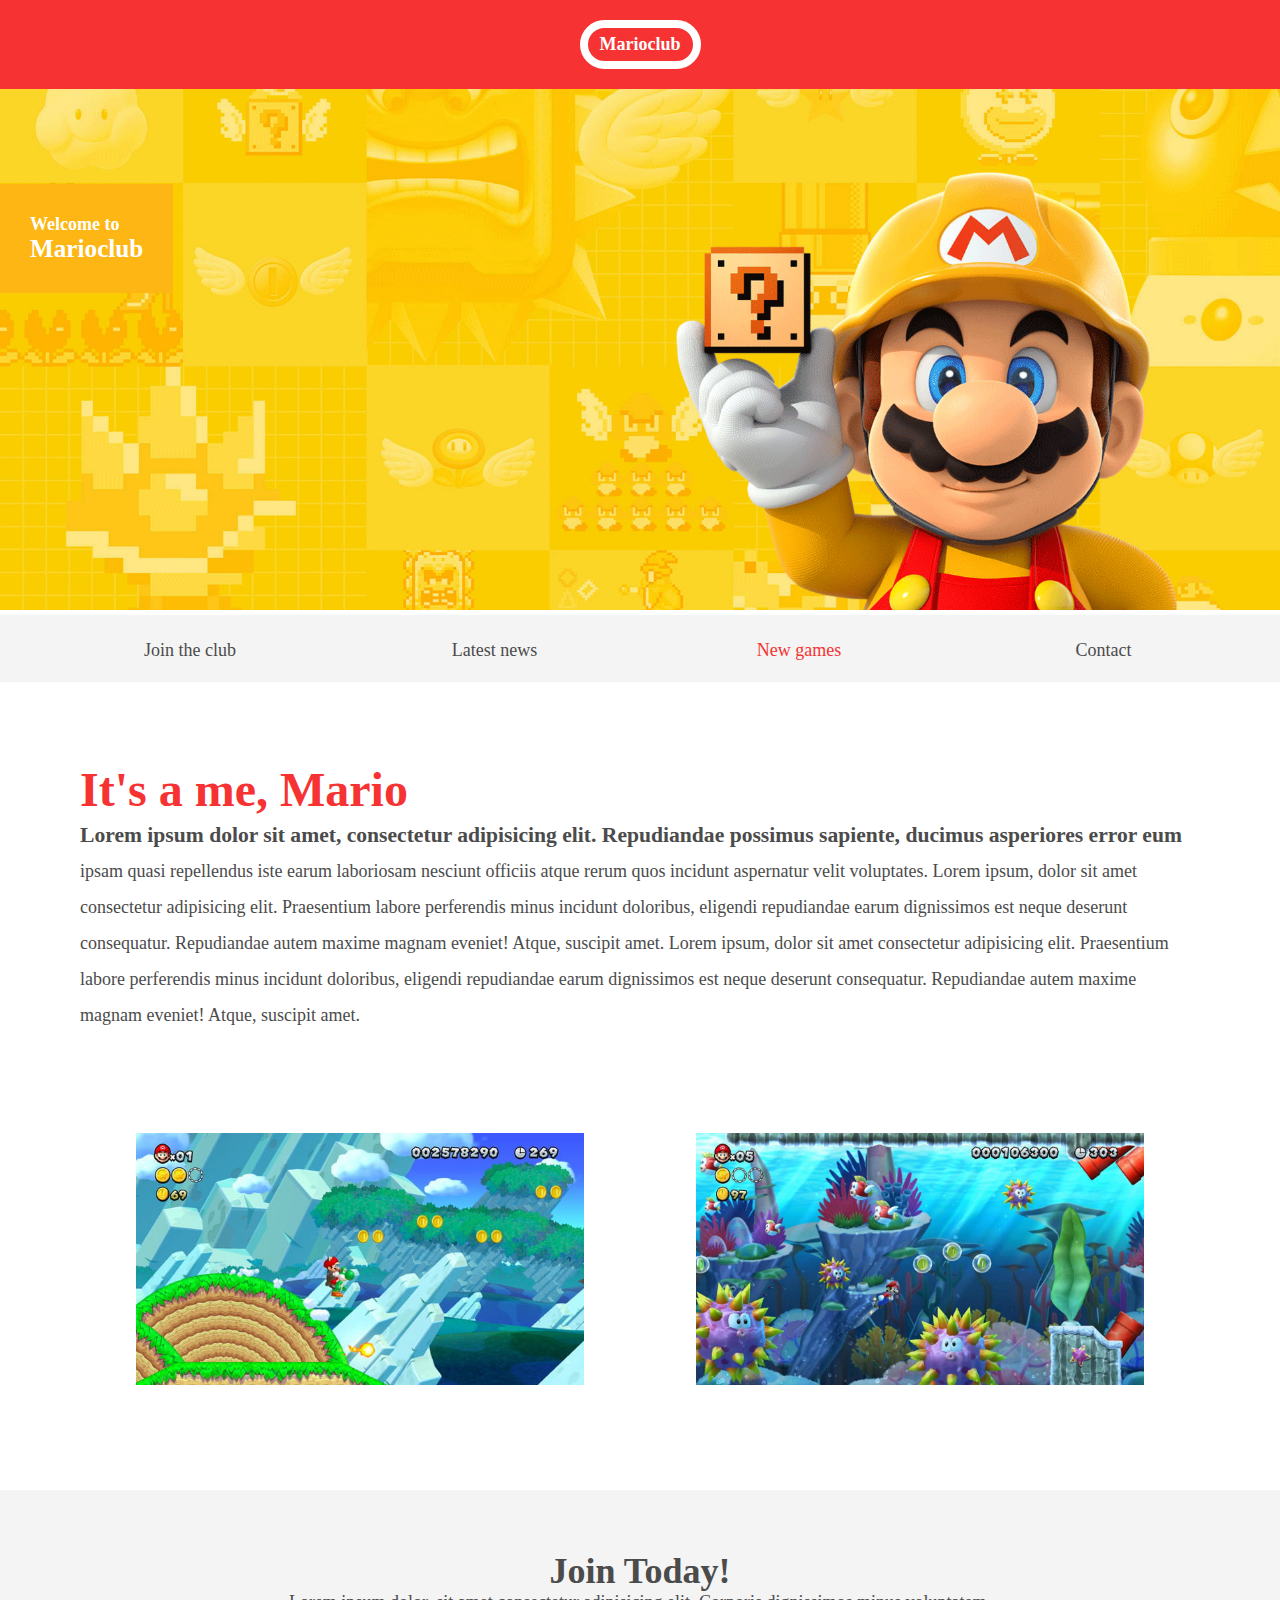
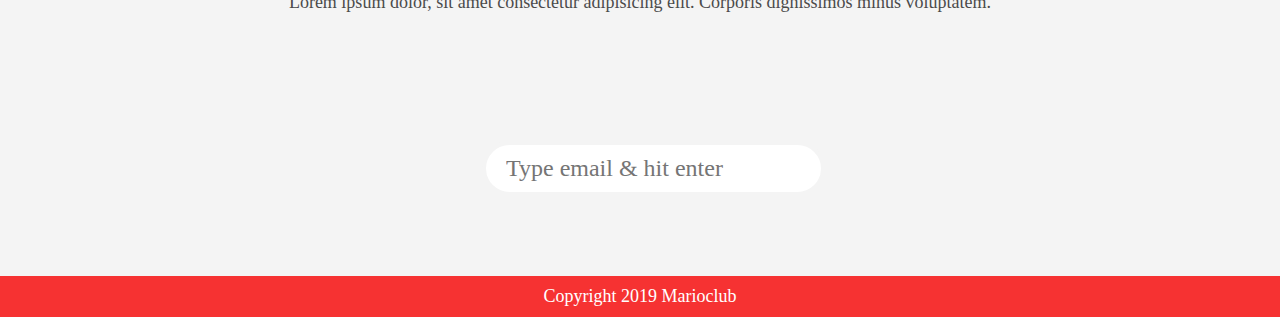
<file: index.html>
<!DOCTYPE html>
<html lang="en">

<head>
    <meta name="viewport" content="width=device-width, initial-scale=1.0">
    <!--- Write the correct path to the favicon.ico inside the href attribute below --->
    <link rel="shortcut icon" href="img/favicon.ico" type="image/x-icon">

    <!--- Write the correct path to the favicon.ico inside the href attribute below --->
    <link rel="icon" href="img/favicon.ico" type="image/x-icon">

    <!--- Add a link to stylesheet --->
    <title>Marioclub</title>
    <link rel="stylesheet" href="CSS/style.css">
   
</head>

<body>
    <header>
        <!--- Convert h1 tag into a clickable link that opens the landingpage - index.html --->
       <a href="index.html"><h1>Marioclub</h1></a>
    
    </header>
    <section class="banner">
        <!--- Add a image tag that displays banner.jpg and add an alt attribute with following text "marioclub welcome banner"  --->
        <img src="img/BANNER.jpg" alt="marioclub welcome banner">
        <div class="welcome">
            <h2>Welcome to <br><span>Marioclub</span></h2>
        </div>
    </section>
    <nav class="main-nav">
        <ul>
          <!--- Add a link around the <li>Join the club</li> tag that refers to index.html --->
          <li><a href="index.html">Join the club</a></li>
          <!--- Add a link tag around the <li>Lastest news</li> tag that refers to news.html --->
          <li><a href="news.html">Latest news</a></li>
          <!--- Add a link tag around the <li>New games</li> tag that refers to games.html and inside the link tag add a class attribute named "join" --->
          <li><a href="games.html" class="join">New games</a></li>
          <!--- Add a link tag around the <li>Contact</li> tag that refers to contact.html  --->
          <li><a href="contact.html">Contact</a></li>
        </ul>
    </nav>
    <main>
        <article>
            <h2>It's a me, Mario</h2>
            <p>Lorem ipsum dolor sit amet, consectetur adipisicing elit. Repudiandae possimus sapiente, ducimus asperiores error eum ipsam quasi repellendus iste earum laboriosam nesciunt officiis atque rerum quos incidunt aspernatur velit voluptates. Lorem ipsum, dolor sit amet consectetur adipisicing elit. Praesentium labore perferendis minus incidunt doloribus, eligendi repudiandae earum dignissimos est neque deserunt consequatur. Repudiandae autem maxime magnam eveniet! Atque, suscipit amet. Lorem ipsum, dolor sit amet consectetur adipisicing elit. Praesentium labore perferendis minus incidunt doloribus, eligendi repudiandae earum dignissimos est neque deserunt consequatur. Repudiandae autem maxime magnam eveniet! Atque, suscipit amet.</p>
        </article>
        <ul class="images">
            <!--- Add an image tag inside <li> tag that displays image "thumb-1.jpg" and add an alt attribute with following text "mario thumbnail 1 --->
            <li><img src="img/Thumb-1.JPG" alt="mario thumbnail 1"></li>
            <!--- Add an image tag inside <li> tag that displays image "thumb-2.jpg" and add an alt attribute with following text "mario thumbnail 2 --->
            <li><img src="img/Thumb-2.jpg" alt="mario thumbnail 2"></li>
        </ul>
    </main>
    <section class="join">
        <h2>Join Today!</h2>
        <p>Lorem ipsum dolor, sit amet consectetur adipisicing elit. Corporis dignissimos minus voluptatem.</p>
        <form>
            <input type="email" name="email" placeholder="Type email & hit enter" required>
        </form>
    </section>
    <footer>
        <p class="copyright">Copyright 2019 Marioclub</p>
    </footer>
</body>

</html>
</file>
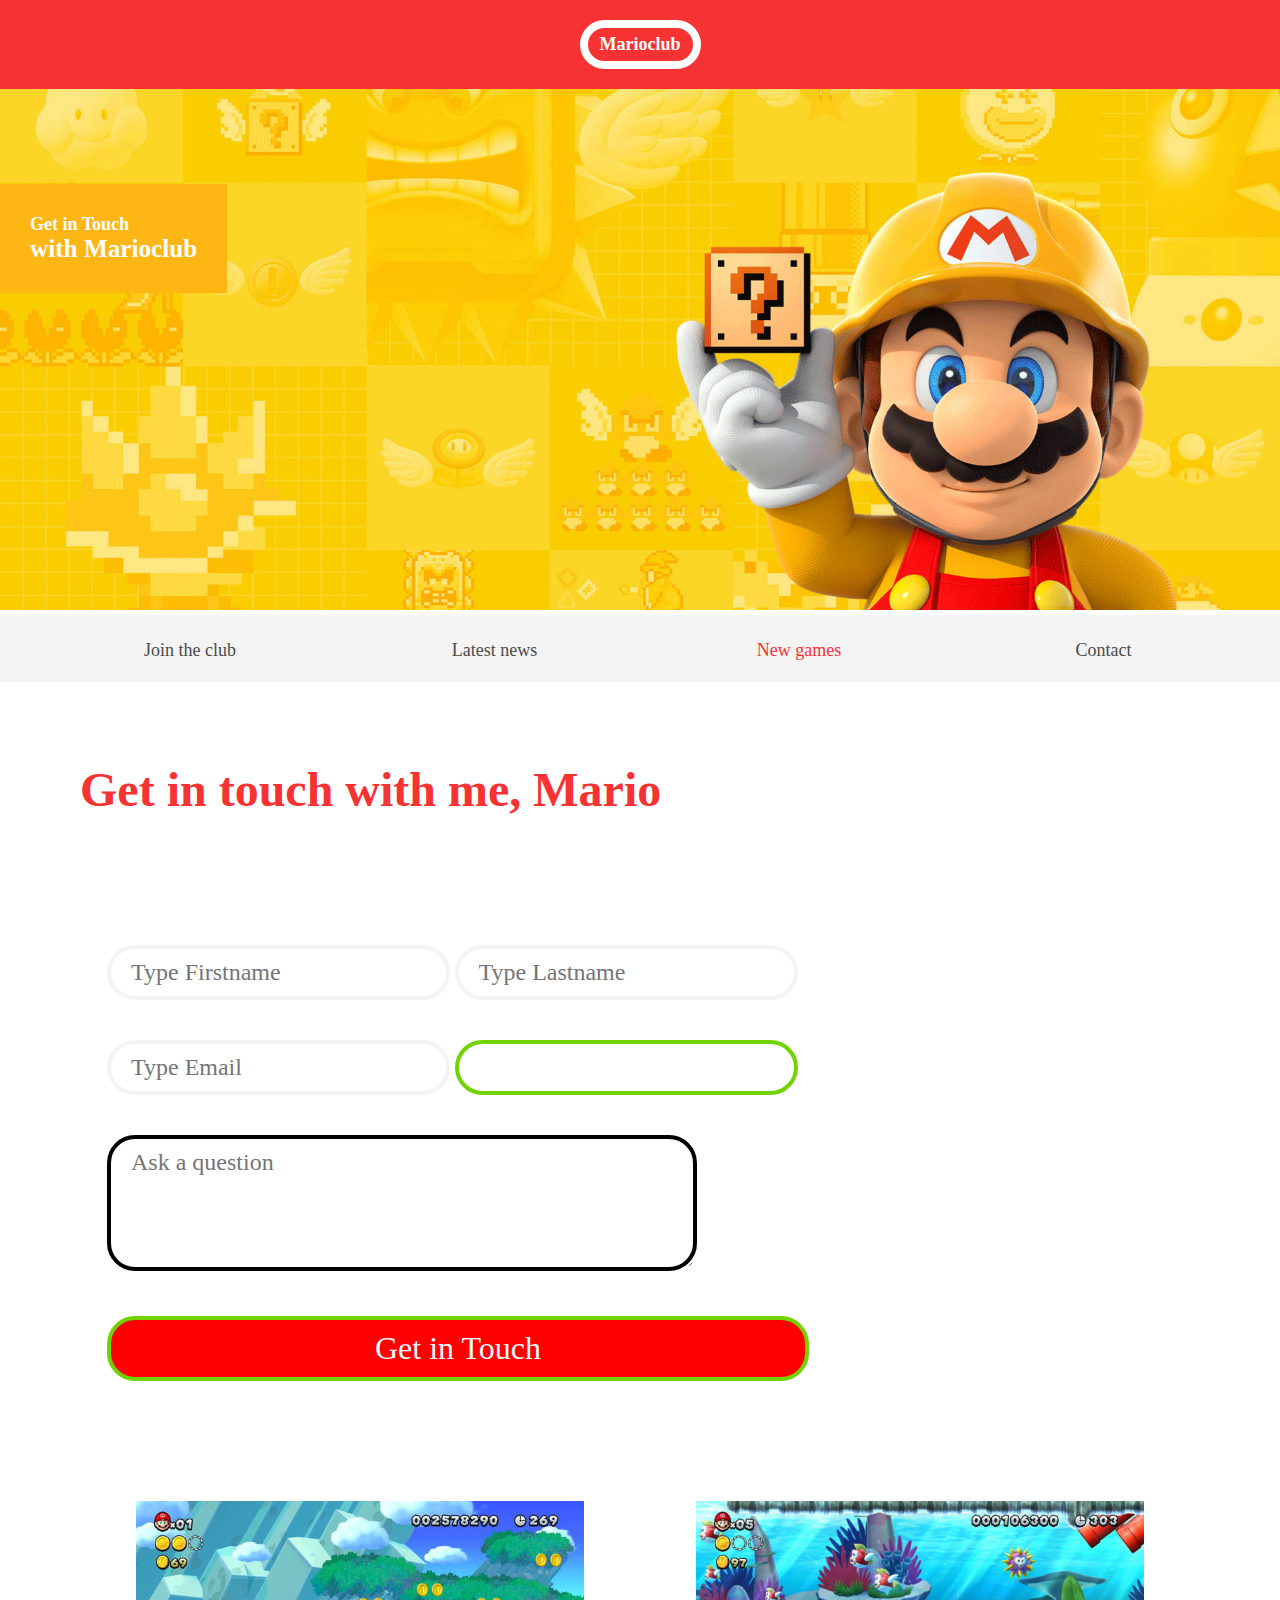
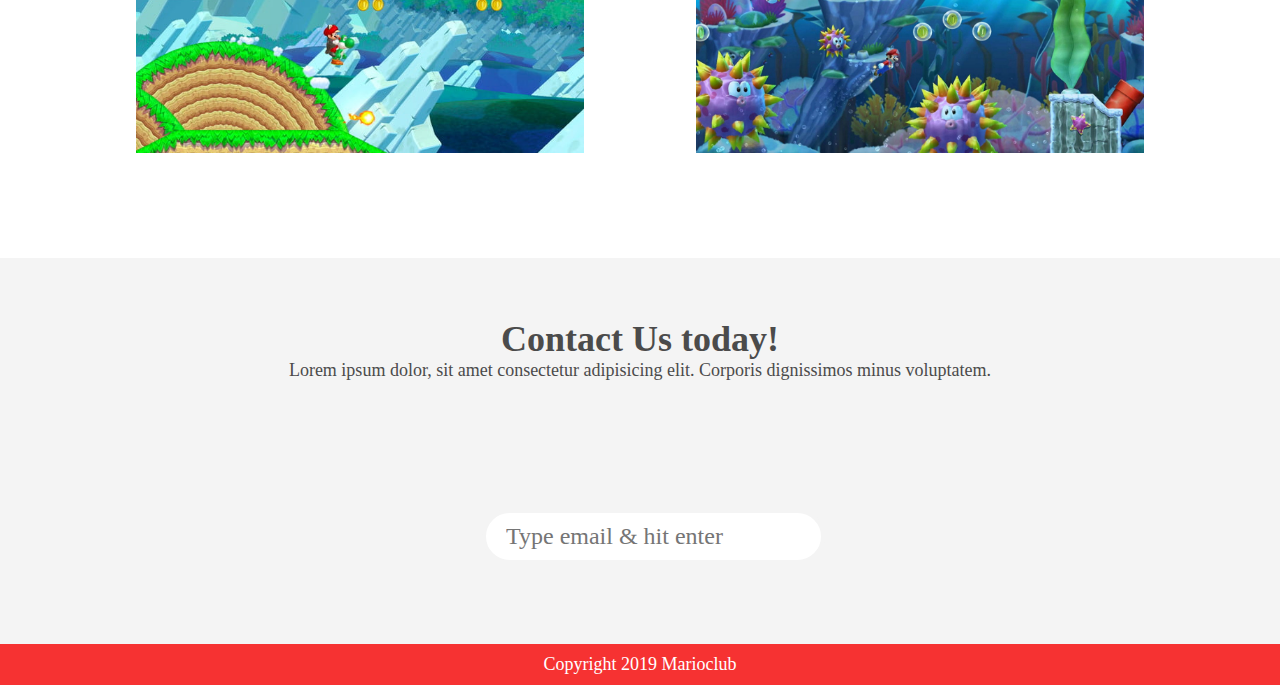
<file: CONTACT.html>
<!DOCTYPE html>
<html lang="en">

<head>
    <meta name="viewport" content="width=device-width, initial-scale=1.0">
    <!--- Write the correct path to the favicon.ico inside the href attribute below --->
    <link rel="shortcut icon" href="img/favicon.ico" type="image/x-icon">

    <!--- Write the correct path to the favicon.ico inside the href attribute below --->
    <link rel="icon" href="img/favicon.ico" type="image/x-icon">

    <!--- Add a link to stylesheet --->
    <title>Marioclub Contact</title>
    <link rel="stylesheet" href="CSS/style.css">
</head>

<body>
    <header>
        <!--- Convert h1 tag into a clickable link that opens the landingpage - index.html --->
       <a href="index.html"> <h1>Marioclub</h1></a>
    </header>
    <section class="banner">
        <!--- Add a image tag that displays banner.jpg and add an alt-attribute with following text "marioclub welcome banner"  --->
        <img src="img/BANNER.jpg" alt="marioclub welcome banner">
        <div class="welcome">
            <h2>Get in Touch<br><span>with Marioclub</span></h2>
        </div>
    </section>
    <nav class="main-nav">
        <ul>
          <!--- Add a link around the <li>Join the club</li> tag that refers to index.html --->
          <li><a href="index.html">Join the club</a></li>
          <!--- Add a link tag around the <li>Lastest news</li> tag that refers to news.html --->
          <li><a href="news.html">Latest news</a></li>
          <!--- Add a link tag around the <li>New games</li> tag that refers to games.html and inside the link tag add a class attribute named "join" --->
          <li><a href="games.html" class="join">New games</a></li>
          <!--- Add a link tag around the <li>Contact</li> tag that refers to contact.html  --->
          <li><a href="contact.html">Contact</a></li>
        </ul>
    </nav>
    <main>
        <article>
            <h2>Get in touch with me, Mario</h2>
            <form>
                <!--- Add a form input tag that accepts text as input type and with a placeholder attribute that contains following text "Type Firstname", and a name attribute "fname" and finally with a required attribute --->
                <input type="text" placeholder="Type Firstname" name="fname" required>

                <!--- Add a form input tag that accepts text as input type and with a placeholder attribute that contains following text "Type Lastname", and a name attribute "lname" and finally with a required attribute --->
                <input type="text" placeholder="Type Lastname" name="lname" required>
                <!--- Add a break HTML tag --->
                <br>
                <!--- Add a form input tag that accepts email as input type with a placeholder attribute that contains following text "Type Email", and a name attribute "mail" and finally with a required attribute --->
                <input type="text" placeholder="Type Email" name="mail" required>

                <input list="countries" name="country" id="country">
                <datalist id="countries">
                    <option value="Albania">
                    <option value="Austria">
                    <option value="Belarus">
                    <option value="Belgium">
                    <option value="Bosnia">
                    <option value="Bulgaria">
                    <option value="Croatia">
                    <option value="Czech Republic">
                    <option value="Denmark">
                    <option value="Finland">
                    <option value="France">
                    <option value="Georgia">
                    <option value="Germany">
                    <option value="Greece">
                    <option value="Hungary">
                    <option value="Ireland">
                    <option value="Italy">
                    <option value="Kazakhstan">
                    <option value="Lithuania">
                    <option value="Netherlands">
                    <option value="Norway">
                    <option value="Poland">
                    <option value="Portugal">
                    <option value="Romania">
                    <option value="Russia">
                    <option value="Serbia">
                    <option value="Slovakia">
                    <option value="Spain">
                    <option value="Turkey">
                    <option value="Sweden">
                    <option value="Switzerland">
                    <option value="Ukraine">
                    <option value="United Kingdom">
                </datalist>
                <br/>
                <!--- Add a form textarea tag with a name attribute "question" and set the rows attribute equal to number "4" and set the cols attribute equal to "40" and finally add a placeholder attribute with following text "Ask a question" --->

                <textarea name="question" rows="4" cols="40" placeholder="Ask a question"></textarea>


                <!--- Add a form input type submit-button which submits all form values to a form-handler and finally add a value attribute with following text "Get in Touch" --->
<input type="submit" value="Get in Touch">

            </form>
        </article>
        <ul class="images">
            <!--- Add an image tag inside <li> tag that displays image "thumb-1.jpg" and add an alt-attribute with following text "mario thumbnail 1 --->
            <li><img src="img/Thumb-1.JPG" alt="mario thumbnail 1"></li>
            <!--- Add an image tag inside <li> tag that displays image "thumb-2.jpg" and add an alt-attribute with following text "mario thumbnail 2 --->
            <li><img src="img/Thumb-2.jpg" alt="mario thumbnail 2"></li>
        </ul>
    </main>
    <section class="join">
        <h2>Contact Us today!</h2>
        <p>Lorem ipsum dolor, sit amet consectetur adipisicing elit. Corporis dignissimos minus voluptatem.</p>
        <form>
            <input type="email" name="email" placeholder="Type email & hit enter" required>
        </form>

    </section>
    <footer>
        <p class="copyright">Copyright 2019 Marioclub</p>
    </footer>
</body>

</html>
</file>
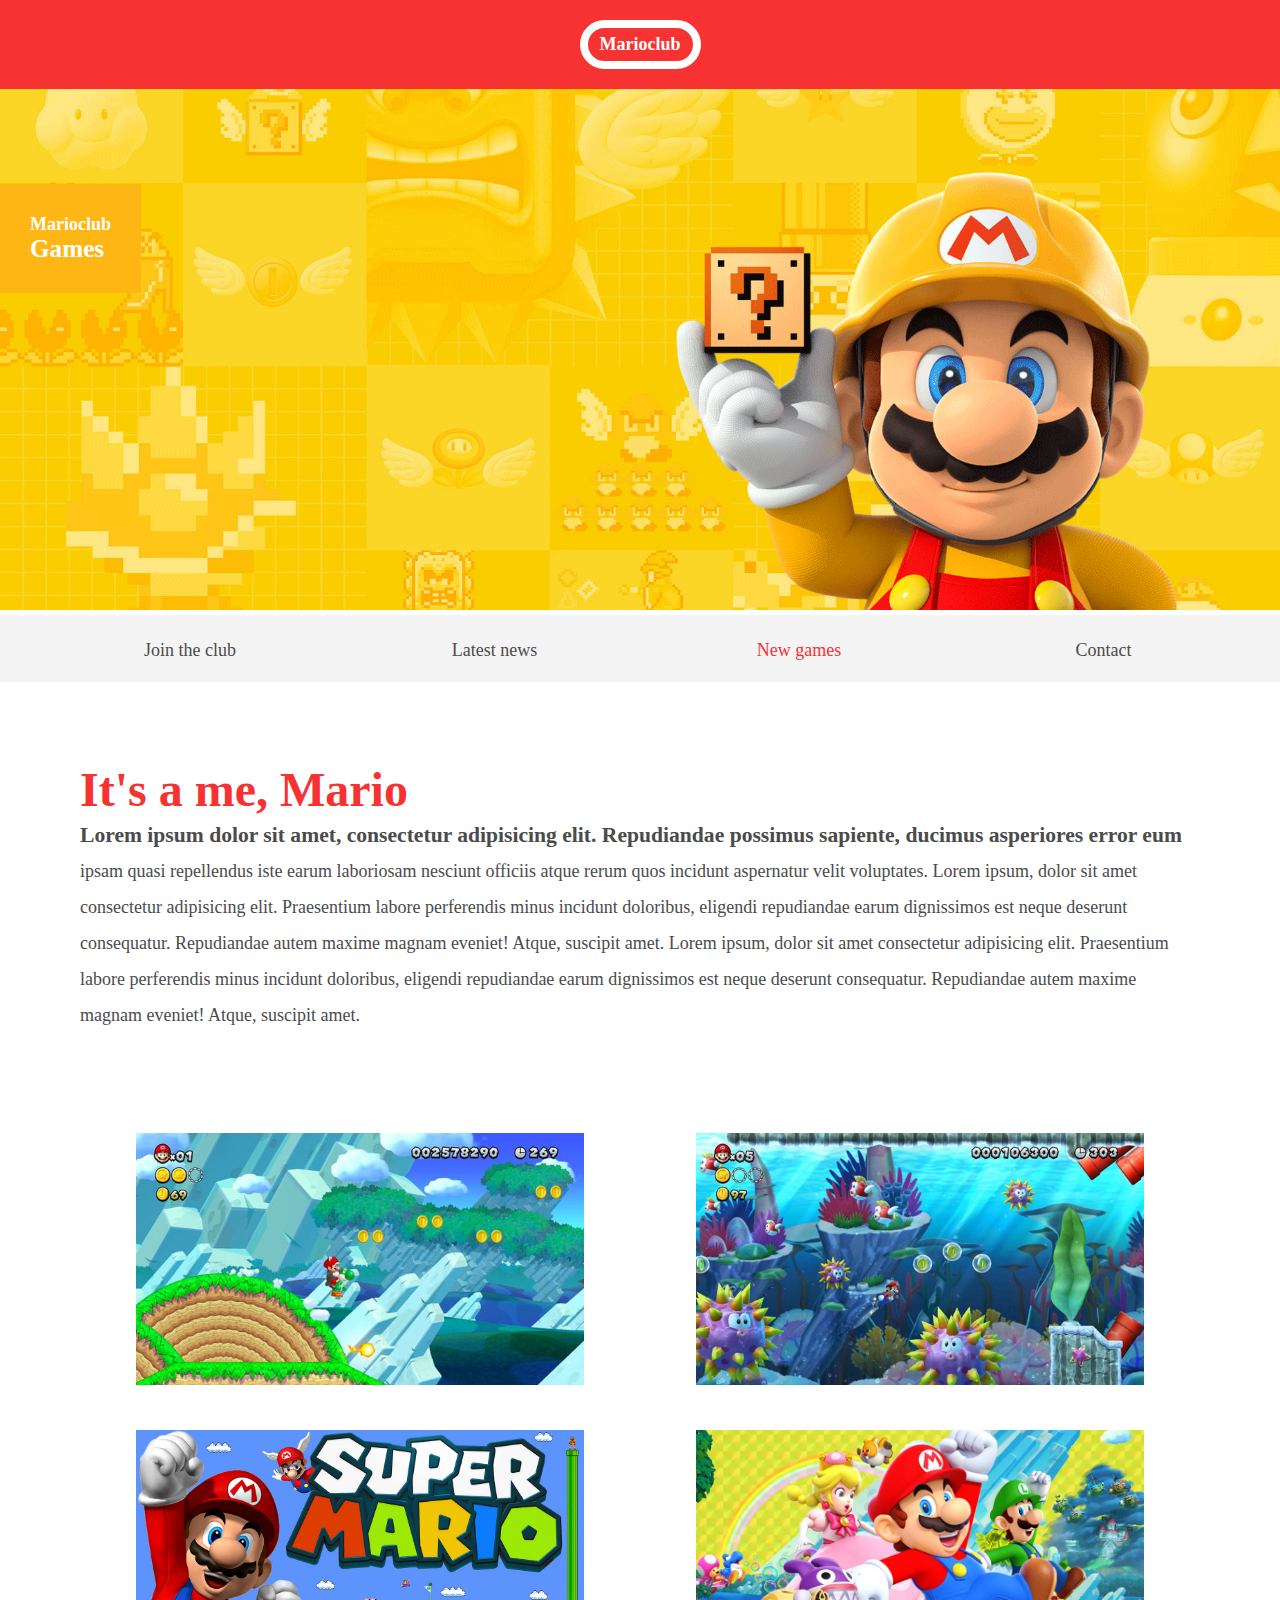
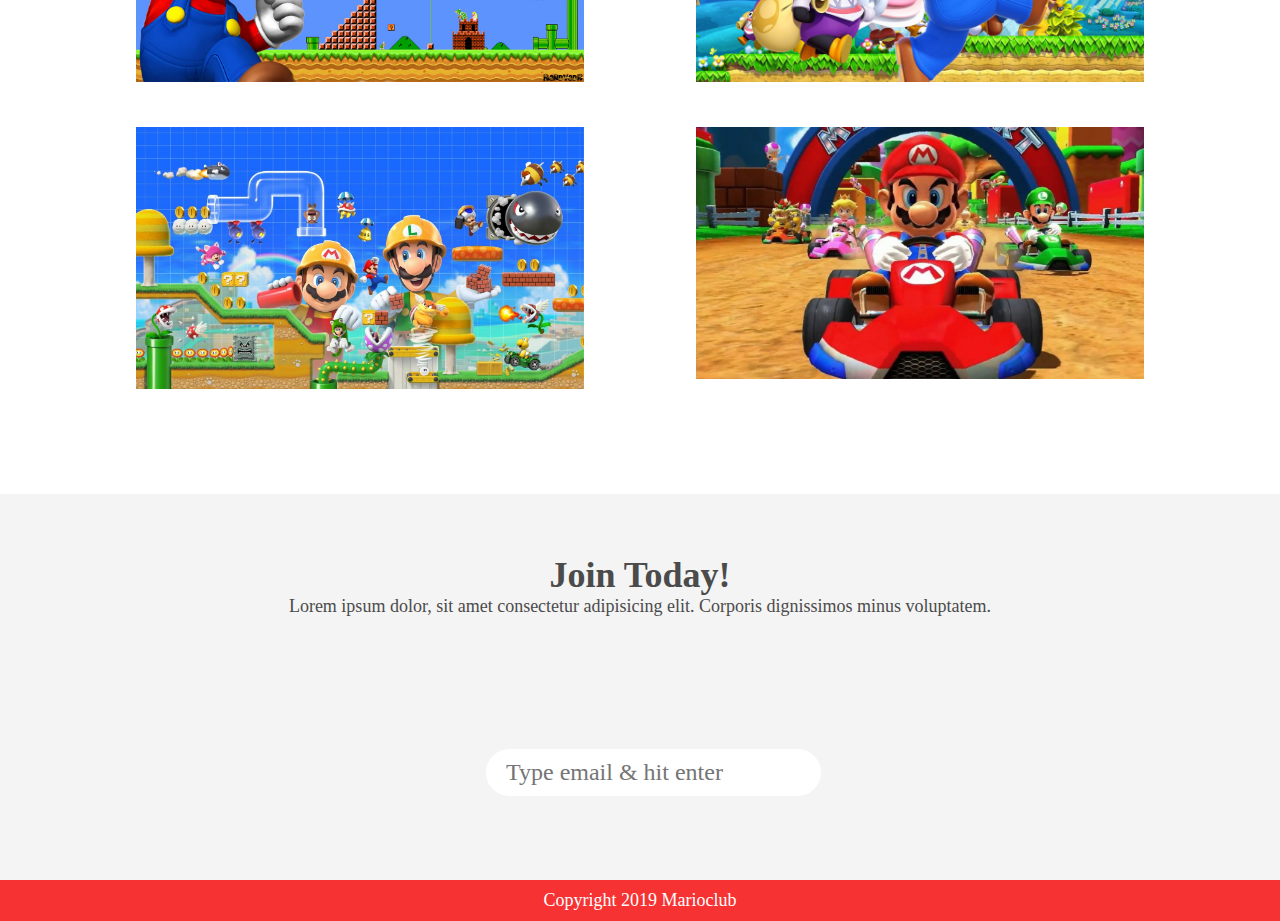
<file: GaMES.html>
<!DOCTYPE html>
<html lang="en">

<head>
    <meta name="viewport" content="width=device-width, initial-scale=1.0">
    <!--- Write the correct path to the favicon.ico inside the href attribute below --->
    <link rel="shortcut icon" href="img/favicon.ico" type="image/x-icon">

    <!--- Write the correct path to the favicon.ico inside the href attribute below --->
    <link rel="icon" href="img/favicon.ico" type="image/x-icon">

    <!--- Add a link to stylesheet --->
    <title>Marioclub Games</title>
    <link rel="stylesheet" href="CSS/style.css">
</head>

<body>
    <header>
        <!--- Convert h1 tag into a clickable link that opens the landingpage - index.html --->
       <a href="index.html"> <h1>Marioclub</h1></a>
    </header>
    <section class="banner">
        <!--- Add a image tag that displays banner.jpg and add an alt-attribute with following text "marioclub welcome banner"  --->
<img src="img/BANNER.jpg" alt="marioclub welcome banner">
        <div class="welcome">
            <h2>Marioclub<br><span>Games</span></h2>
        </div>
    </section>
    <nav class="main-nav">
        <ul>
           <!--- Add a link around the <li>Join the club</li> tag that refers to index.html --->
           <li><a href="index.html">Join the club</a></li>
           <!--- Add a link tag around the <li>Lastest news</li> tag that refers to news.html --->
           <li><a href="news.html">Latest news</a></li>
           <!--- Add a link tag around the <li>New games</li> tag that refers to games.html and inside the link tag add a class attribute named "join" --->
           <li><a href="games.html" class="join">New games</a></li>
           <!--- Add a link tag around the <li>Contact</li> tag that refers to contact.html  --->
           <li><a href="contact.html">Contact</a></li>
        </ul>
    </nav>
    <main>
        <article>
            <h2>It's a me, Mario</h2>
            <p>Lorem ipsum dolor sit amet, consectetur adipisicing elit. Repudiandae possimus sapiente, ducimus asperiores error eum ipsam quasi repellendus iste earum laboriosam nesciunt officiis atque rerum quos incidunt aspernatur velit voluptates. Lorem ipsum, dolor sit amet consectetur adipisicing elit. Praesentium labore perferendis minus incidunt doloribus, eligendi repudiandae earum dignissimos est neque deserunt consequatur. Repudiandae autem maxime magnam eveniet! Atque, suscipit amet. Lorem ipsum, dolor sit amet consectetur adipisicing elit. Praesentium labore perferendis minus incidunt doloribus, eligendi repudiandae earum dignissimos est neque deserunt consequatur. Repudiandae autem maxime magnam eveniet! Atque, suscipit amet.</p>
        </article>
        <ul class="images">
           
            <li class="coverimage">
                <!--- Add an image tag inside <li> tag that displays image "thumb-1.jpg" and add an alt-attribute with following text "mario thumbnail 1 --->
            <img src="img/Thumb-1.JPG" alt="mario thumbnail 1">
                </li>
            <li class="coverimage">
                <!--- Add an image tag inside <li> tag that displays image "thumb-2.jpg" and add an alt-attribute with following text "mario thumbnail 2 --->
<img src="img/Thumb-2.jpg" alt="mario thumbnail 2">
            </li>
            <li class="coverimage">
                <!--- Add an image tag inside <li> tag that displays image "thumb-3.jpg" and add an alt-attribute with following text "mario thumbnail 3 --->
<img src="img/Thumb-3.jpg" alt="mario thumbnail 3">
            </li>
            <li class="coverimage">
                <!--- Add an image tag inside <li> tag that displays image "thumb-4.jpg" and add an alt-attribute with following text "mario thumbnail 4 --->
<img src="img/thumb-4.JPG" alt="mario thumbnail 4">
            </li>
            <li class="coverimage">
                <!--- Add an image tag inside <li> tag that displays image "thumb-5.jpg" and add an alt-attribute with following text "mario thumbnail 5 --->
<img src="img/THUMB5.jpg" alt="mario thumbnail 5">
            </li>
            <li class="coverimage">
                <!--- Add an image tag inside <li> tag that displays image "thumb-6.jpg" and add an alt-attribute with following text "mario thumbnail 6 --->
<img src="img/tHuMB-6.jpg" alt="mario thumbnail 6">
            </li>
        </ul>
    </main>
    <section class="join">
        <h2>Join Today!</h2>
        <p>Lorem ipsum dolor, sit amet consectetur adipisicing elit. Corporis dignissimos minus voluptatem.</p>
        <form>
            <input type="email" name="email" placeholder="Type email & hit enter" required>
        </form>
    </section>
    <footer>
        <p class="copyright">Copyright 2019 Marioclub</p>
    </footer>
</body>

</html>
</file>
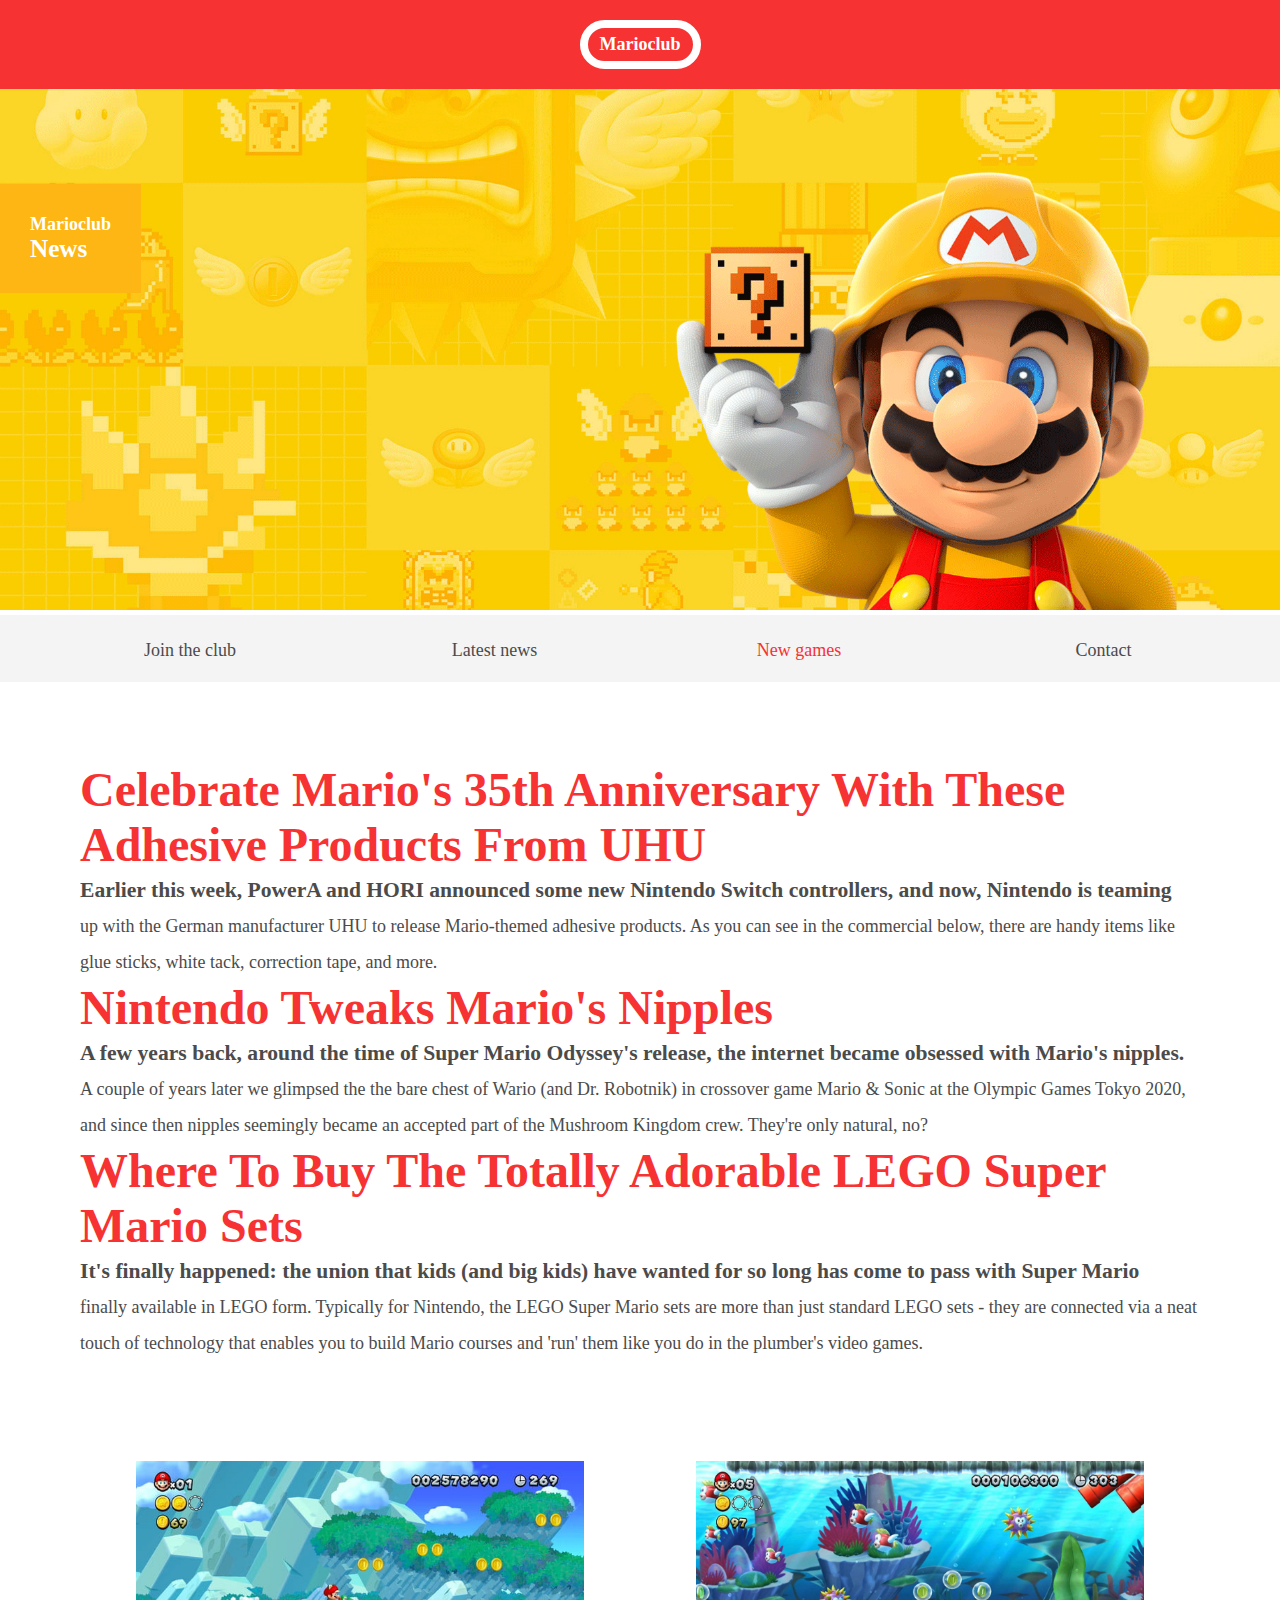
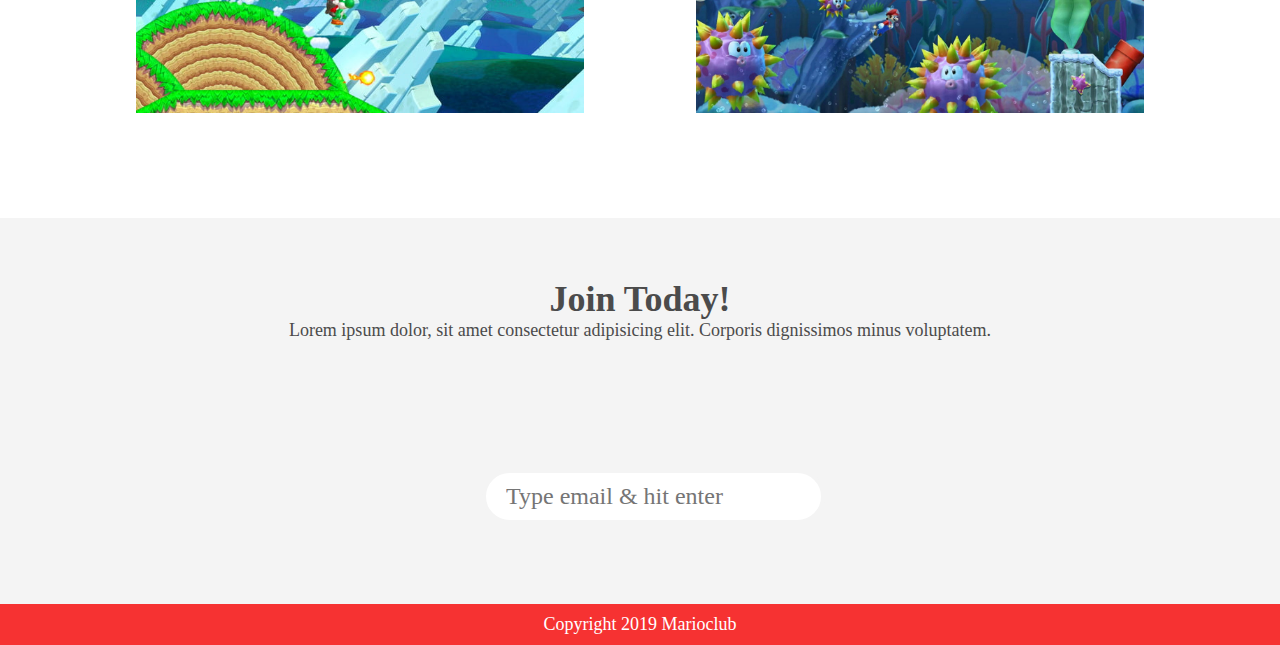
<file: NEWS.HTML>
<!DOCTYPE html>
<html lang="en">

<head>
    <meta name="viewport" content="width=device-width, initial-scale=1.0">
    <!--- Write the correct path to the favicon.ico inside the href attribute below --->
    <link rel="shortcut icon" href="img/favicon.ico" type="image/x-icon">

    <!--- Write the correct path to the favicon.ico inside the href attribute below --->
    <link rel="icon" href="img/favicon.ico" type="image/x-icon">

    <!--- Add a link to stylesheet --->
    <title>Marioclub Contact</title>
    <link rel="stylesheet" href="CSS/style.css">
</head>

<body>
    <header>
   <!--- Convert h1 tag into a clickable link that opens the landingpage - index.html --->
   <a href="index.html"><h1>Marioclub</h1></a>
    </header>
    <section class="banner">
        <!--- Add a image tag that displays banner.jpg and add an alt attribute with following text "marioclub welcome banner"  --->
<img src="img/BANNER.jpg" alt="marioclub welcome banner">
        <div class="welcome">
            <h2>Marioclub<br><span>News</span></h2>
        </div>
    </section>
    <nav class="main-nav">
        <ul>
               <!--- Add a link around the <li>Join the club</li> tag that refers to index.html --->
               <li><a href="index.html">Join the club</a></li>
               <!--- Add a link tag around the <li>Lastest news</li> tag that refers to news.html --->
               <li><a href="news.html">Latest news</a></li>
               <!--- Add a link tag around the <li>New games</li> tag that refers to games.html and inside the link tag add a class attribute named "join" --->
               <li><a href="games.html" class="join">New games</a></li>
               <!--- Add a link tag around the <li>Contact</li> tag that refers to contact.html  --->
               <li><a href="contact.html">Contact</a></li>
 
        </ul>
    </nav>
    <main>
        <article>
            <h2>Celebrate Mario's 35th Anniversary With These Adhesive Products From UHU</h2>
            <p>Earlier this week, PowerA and HORI announced some new Nintendo Switch controllers, and now, Nintendo is teaming up with the German manufacturer UHU to release Mario-themed adhesive products. As you can see in the commercial below, there are handy items like glue sticks, white tack, correction tape, and more.</p>
        </article>
        <article>
            <h2> Nintendo Tweaks Mario's Nipples</h2>
            <p>A few years back, around the time of Super Mario Odyssey's release, the internet became obsessed with Mario's nipples. A couple of years later we glimpsed the the bare chest of Wario (and Dr. Robotnik) in crossover game Mario & Sonic at the Olympic Games Tokyo 2020, and since then nipples seemingly became an accepted part of the Mushroom Kingdom crew. They're only natural, no?</p>
        </article>
        <article>
            <h2>Where To Buy The Totally Adorable LEGO Super Mario Sets</h2>
            <p>It's finally happened: the union that kids (and big kids) have wanted for so long has come to pass with Super Mario finally available in LEGO form. Typically for Nintendo, the LEGO Super Mario sets are more than just standard LEGO sets - they are connected via a neat touch of technology that enables you to build Mario courses and 'run' them like you do in the plumber's video games.</p>
        </article>
        <ul class="images">
            <!--- Add a image tag inside <li> tag that displays image "thumb-1.jpg" and add an alt-attribute with following text "mario thumbnail 1 --->
            <li><img src="img/Thumb-1.JPG" alt="mario thumbnail 1"></li>
            <!--- Add a image tag inside <li> tag that displays image "thumb-2.jpg" and add an alt-attribute with following text "mario thumbnail 2 --->
            <li><img src="img/Thumb-2.jpg" alt="mario thumbnail 2"></li>
        </ul>
    </main>
    <section class="join">
        <h2>Join Today!</h2>
        <p>Lorem ipsum dolor, sit amet consectetur adipisicing elit. Corporis dignissimos minus voluptatem.</p>
        <form>
            <input type="email" name="email" placeholder="Type email & hit enter" required>
        </form>
    </section>
    <footer>
        <p class="copyright">Copyright 2019 Marioclub</p>
    </footer>
</body>

</html>
</file>
<file: CSS/style.css>
body, ul, li, h1, h2, a{
  
  /* Insert a margin property and set it's value to 0 */
  /* Insert a padding property and set it's value to 0 */
  /* Insert a font-family property and set it's value to tahoma
  font-family: tahoma;
}
p{
  /* Insert a font-size property and set it's value to 18px */
}

*{
  margin: 0;
  padding: 0;
  font-family: tahoma;
  font-size: 18px;
}

header{
  background-color: #F63232;
  padding: 20px 0;
  text-align: center;
  position: fixed;
  width: 100%;
  top: 0;
  left: 0;
  z-index: 1;
}

header h1{
  /* Insert a color property and set it's value to white  */
  /* Insert a border property and set it's value to 8px solid white  */
  /* Insert a display property and set it's value to inline-block  */
  /* Insert a padding property and set it's value to 6px and 12px  */
  /* Insert a border-radius property and set it's value to 36px */
  color: white;
  border: 8px solid white;
  display: inline-block;
  padding: 6px  12px;
  border-radius: 36px;
}

.banner{
  position: relative;
}
.banner img{
  max-width: 100%;
}
.banner .welcome{
  background:#FEB614;
  color: white;
  padding: 30px;
  font-size: 60px;
  position: absolute;
  left: 0;
  top: 30%;
} 
.banner .welcome span{
  /* Insert a font-size property and set it's value to 1.4em */
  font-size: 1.4em;
}
nav{
  background: #F4F4F4;
  padding: 20px;
  position: -webkit-sticky;
  position: sticky;
  top: 106px;
  z-index: 1;
}
nav ul{
  white-space: nowrap;
  max-width: 1200px;
  margin: 0 auto;
  text-align: center;
}
nav li{
  width: 25%;
  display: inline-block;
  font-size: 24px;
}
nav li a{
  text-decoration: none;
  color: #4B4B4B;
}
nav li a:hover{
  /* Insert a text-decoration property and set it's value to underline */
  text-decoration: underline;
}
nav li a.join{
  color: #F63232;
}
main{
  max-width: 100%;
  width: 1200px;
  margin: 80px auto;
  padding: 0 40px;
  -webkit-box-sizing: border-box;
  box-sizing: border-box;
}
article h2{
  /* Insert a color property and set it's value to #F63232  */
  /* Insert a font-size property and set it's value to 48px */
  font-size: 48px;
  color: #F63232;
}
article p{
  line-height: 2em;
  color: #4B4B4B;
}
article p::first-line{
  font-weight: bold;
  font-size: 1.2em;
}
.images{
  text-align: center;
  margin: 80px 0;
  white-space: nowrap;
}
.images li{
  display: inline-block;
  list-style-type: none;
  width: 40%;
  margin: 20px 5%;
  position: relative;
}
.images li:hover{
  top: -4px;
}
.images li img{
  max-width: 100%;
}
.images {
  display: -webkit-box;
  display: -ms-flexbox;
  display: flex;
  -ms-flex-wrap: wrap;
  flex-wrap: wrap;
}
.coverimage li {
  -webkit-box-flex: 1;
  -ms-flex: 0 0 50%;
  flex: 0 0 50%;
  margin: 5px;
  height: 100px;
}
section.join{
  background: #F4F4F4;
  text-align: center;
  padding: 60px 20px;
  color: #4B4B4B;
}
section.join h2{
  font-size: 36px;
}
form {
  /* Insert a padding-left property with following value: 1.5rem */
  /* Insert a pading-top property with following value: 6rem */
    padding-left: 1.5rem;
    padding-top: 6rem;
}
form input{
  /* Insert a margin property and set it's value to 20px and 0  */
  /* Insert a padding property and set it's value to 10px and 20px */ 
  /* Insert a font-size property and set it's value to 24px */
  /* Insert a border-radius property and set it's value to 28px */ 
  /* Insert a border property and set it's value to 4px solid and white */
  margin: 20px 0px;
  padding: 10px 20px;
  font-size: 24px;
  border-radius: 28px;
  border: 4px solid#F4F4F4;

}
form textarea{
  margin: 20px 0;
  padding: 10px 20px;
  font-size: 24px;
  border-radius: 28px;
  border: 4px solid black;
}
form input:focus{
  /* Insert a border property with following values: 4px dashed #4B4B4B */
  /* Insert a outline property with following values: none */
  border: 4px dashed #4B4B4B;
  outline: none;
}
form textarea:focus{
  border: 4px dashed #4B4B4B;
  outline: none;
}
form input:valid{
  border: 4px solid #71d300;
}
input[type="submit"] {
  /* Insert a width property with following value: 39rem */
  /* Insert a background-color property with following value: red */
  /* Insert a font-size property with following value: xx-large */
  /* Insert a color property with following value: ghostwhite */
    color: ghostwhite;
    width: 39rem;
    background-color: red;
    font-size: xx-large;
    color: ghostwhite;
}
input[type="submit"]:focus {
    border: 4px dashed ghostwhite;
    outline: none
}
footer{
  background: #F63232;
  color: white;
  padding: 10px;
  text-align: center;
}

/* responsive styles */

@media screen and (max-width: 1400px){

  .banner .welcome{
    font-size: 40px;
  }

}

@media screen and (max-width: 960px){

  .banner .welcome{
    font-size: 28px;
  }
  nav li{
    font-size: 18px;
  }

}

@media screen and (max-width: 700px){

  .banner .welcome{
    font-size: 20px;
    position: relative;
    text-align: center;
  }
  .banner .welcome br{
    display: none;
  }
  .banner .welcome span{
    font-size: 1em;
  }
  nav li{
    font-size: 18px;
  }
  .images li{
    width: 100%;
    display: block;
    margin: 20px auto;
  }

}

@media screen and (max-width: 560px){

  .banner .welcome{
    font-size: 20px;
    position: relative;
    text-align: center;
  }
  .banner .welcome br{
    display: none;
  }
  .banner .welcome span{
    font-size: 1em;
  }
  nav li{
    display: block;
    width: 100%;
    margin: 12px 0;
  }
  article h2{
    font-size: 36px;
  }
  header, nav{
    position: relative;
    top: 0;
  }
  

}
</file>
